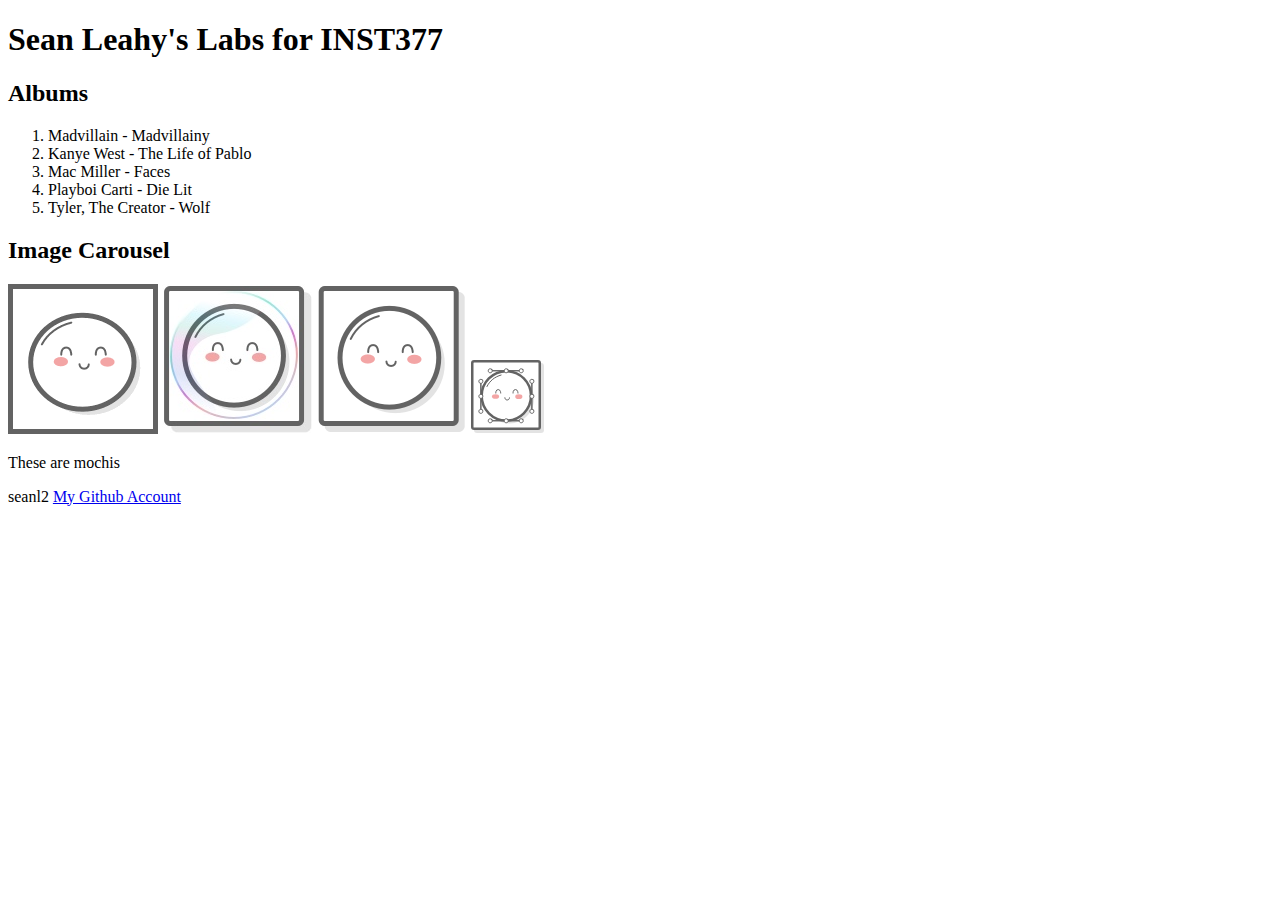
<file: client/lab_1/index.html>
<!DOCTYPE html>
  <html>
    <head>
    </head>
    <body>
      <header><h1>Sean Leahy's Labs for INST377</h1></header>
      <div>
        <div>
          <h2>Albums</h2>
          <ol>
            <li>Madvillain - Madvillainy</li>
            <li>Kanye West - The Life of Pablo</li>
            <li>Mac Miller - Faces</li>
            <li>Playboi Carti - Die Lit</li>
            <li>Tyler, The Creator - Wolf</li>
          </ol>
        </div>
        <h2>Image Carousel</h2>
        <div>
          <img src='images/mochi.gif'/>
          <img src='images/mochi.jpg'/>
          <img src='images/mochi.png'/>
          <img src='images/mochi.svg'/>
        </div>
        <div>
          <p>These are mochis</p>
        </div>
      </div>
      <footer>seanl2
        <a href='https://github.com/seanl2'>My Github Account</a>
      </footer>
    </body>
  </html>
</file>
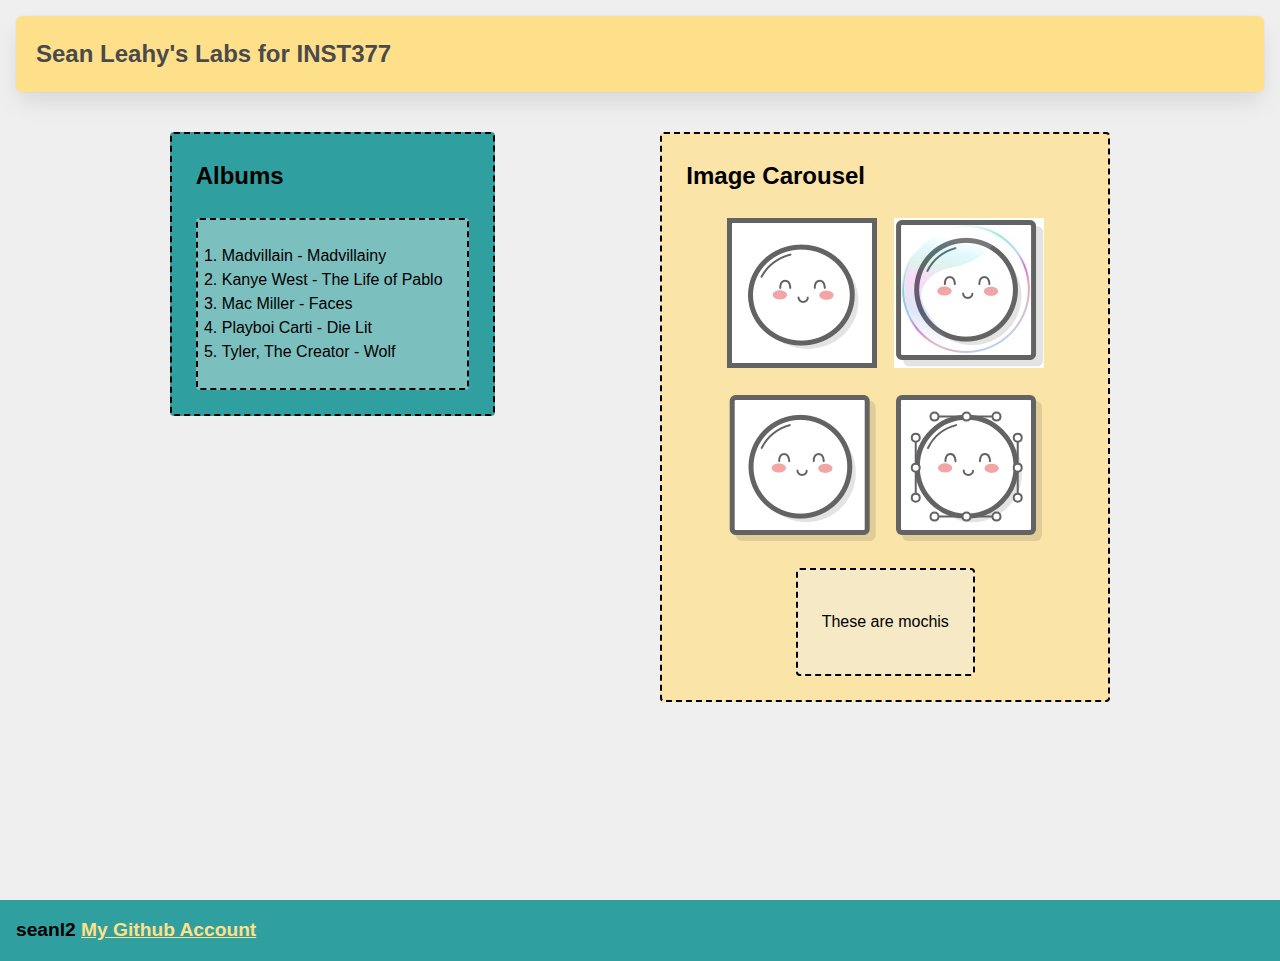
<file: client/lab_2/index.html>
<!DOCTYPE html>
  <html>
    <head>
        <link rel='stylesheet' href='style.css'>
    </head>
    <body>
      <div class="wrapper">
        <header class="header">
          <h1>Sean Leahy's Labs for INST377</h1>
        </header>
        <div class="container">
          <div class="left_section box">
            <h2>Albums</h2>
            <ol class="box">
              <li>Madvillain - Madvillainy</li>
              <li>Kanye West - The Life of Pablo</li>
              <li>Mac Miller - Faces</li>
              <li>Playboi Carti - Die Lit</li>
              <li>Tyler, The Creator - Wolf</li>
            </ol>
          </div>
          <div class="right_section box">
            <h2>Image Carousel</h2>
            <div class="grid">
              <img src='images/mochi.gif' alt='Mochi 1'/>
              <img src='images/mochi.jpg' alt='Mochi 2'/>
              <img src='images/mochi.png' alt='Mochi 3'/>
              <img src='images/mochi.svg' alt='Mochi 4'/>
            </div>
            <div class="box">
              <p>These are mochis</p>
            </div>
          </div>
        </div>
      </div>
      <footer class="footer">seanl2
        <a href='https://github.com/seanl2'>My Github Account</a>
      </footer>
    </body>
  </html>
</file>
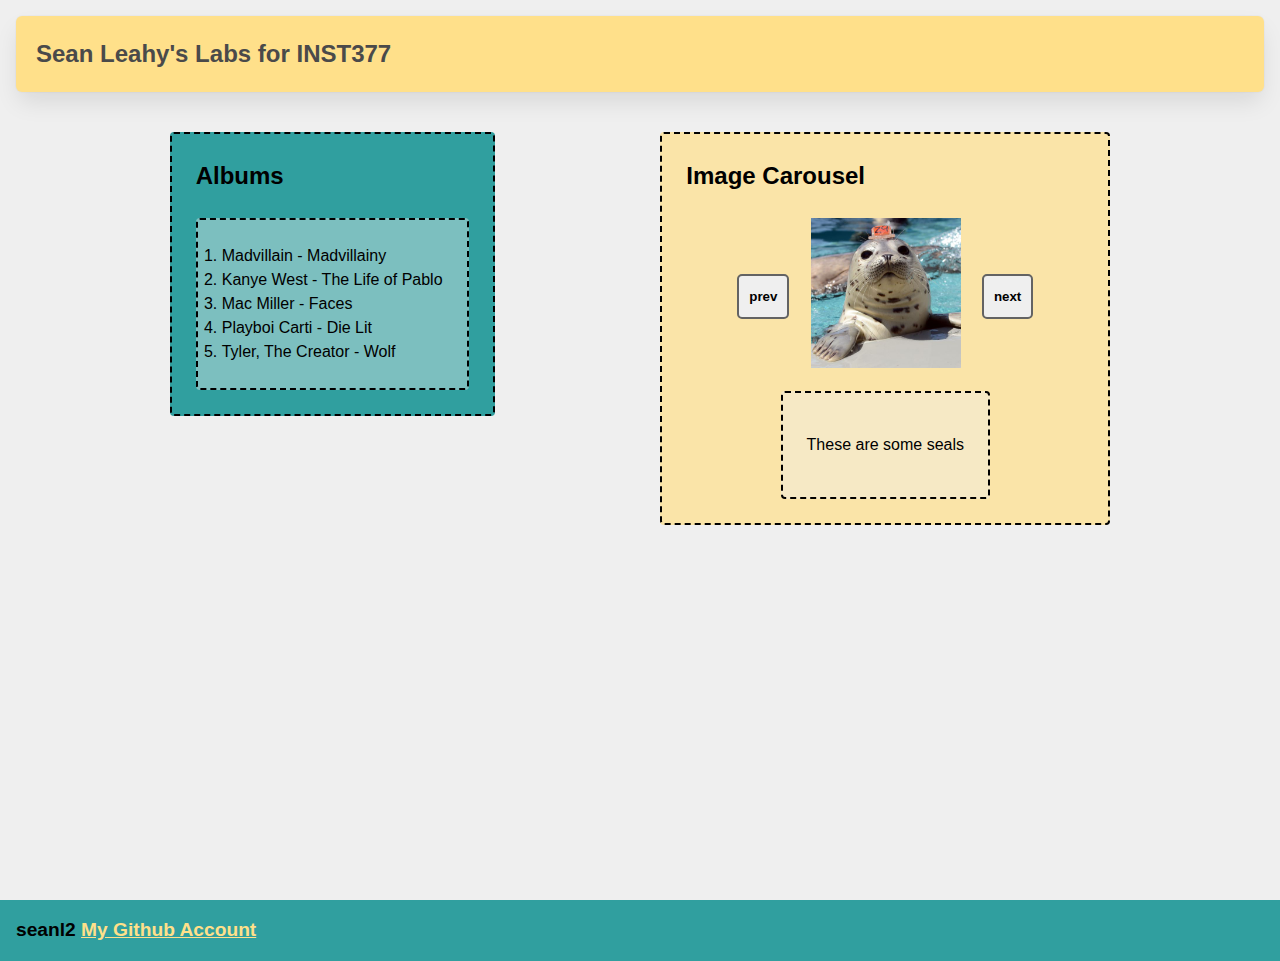
<file: client/lab_3/index.html>
<!DOCTYPE html>
  <html>
    <head>
        <link rel='stylesheet' href='style.css'>
    </head>
    <body>
      <div class="wrapper">
        <header class="header">
          <h1>Sean Leahy's Labs for INST377</h1>
        </header>
        <div class="container">
          <div class="left_section box">
            <h2>Albums</h2>
            <ol class="box">
              <li>Madvillain - Madvillainy</li>
              <li>Kanye West - The Life of Pablo</li>
              <li>Mac Miller - Faces</li>
              <li>Playboi Carti - Die Lit</li>
              <li>Tyler, The Creator - Wolf</li>
            </ol>
          </div>
          <div class="right_section box">
            <h2>Image Carousel</h2>
            <div class="carousel">
                <button class="prev">prev</button>
                <div class="slides">
                    <div class="carousel_item visible"><img id="slide_1" src='images/seal1.jpg' alt='He has a hat'/></div>
                    <div class="carousel_item hidden"><img id="slide_2" src='images/seal2.jpg' alt='Tired seal'/></div>
                    <div class="carousel_item hidden"><img id="slide_3" src='images/seal3.jpg' alt='Seal 3'/></div>
                    <div class="carousel_item hidden"><img id="slide_4" src='images/seal4.jpg' alt='Relaxing seal'/></div>
                </div>
                <button class="next">next</button>
            </div>
            <div class="box">
              <p>These are some seals</p>
            </div>
          </div>
        </div>
      </div>
      <footer class="footer">seanl2
        <a href='https://github.com/seanl2'>My Github Account</a>
      </footer>
      <script src="script.js"></script>
    </body>
  </html>
</file>
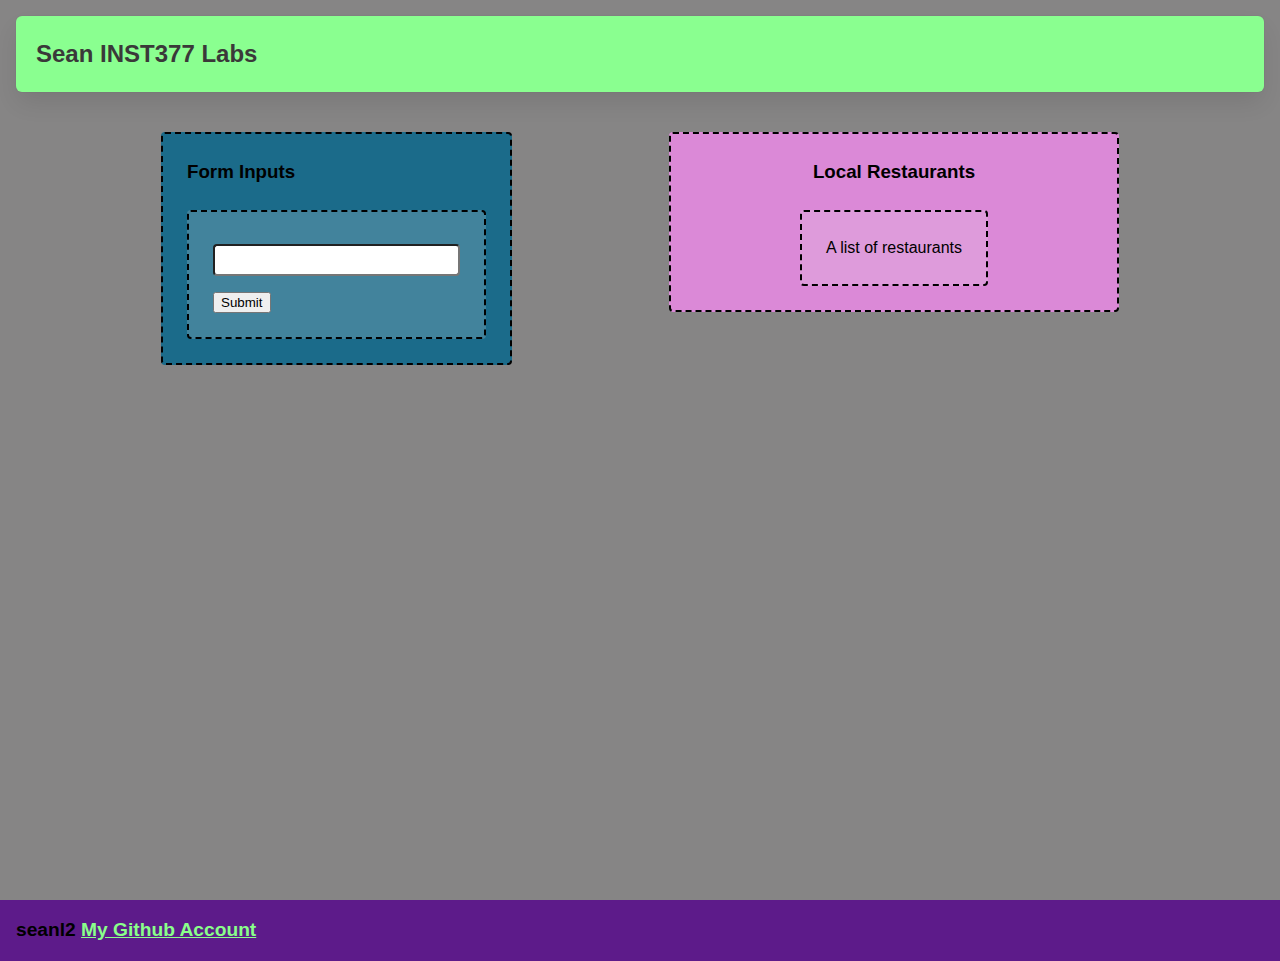
<file: client/lab_4/index.html>
<html lang="en">
<head>
    <meta charset="UTF-8">
    <meta http-equiv="X-UA-Compatible" content="IE=edge">
    <meta name="viewport" content="width=device-width, initial-scale=1.0">
    <title>Sean's Labs for INST377</title>
    <link rel="stylesheet" href="style.css">
</head>
<body>
    <div class="wrapper">
        <header class="header">
            <h1>Sean INST377 Labs</h1>
        </header>
        <div class="container">
            <div class="left_section box">
                <h3>Form Inputs</h3>
                <form action="/api" class="box">
                    <label for="resto"></label>
                    <input type="text" name="resto" id="resto">
                    <button type="submit">Submit</button>
                </form>
            </div>
            <div class="right_section box">
                <h3>Local Restaurants</h3>
                <div class="restaurant_list box">
                    A list of restaurants
                </div>
            </div>
        </div>
    </div>
    <footer class="footer">seanl2
        <a href='https://github.com/seanl2'>My Github Account</a>
    </footer>
</body>
</html>
</file>
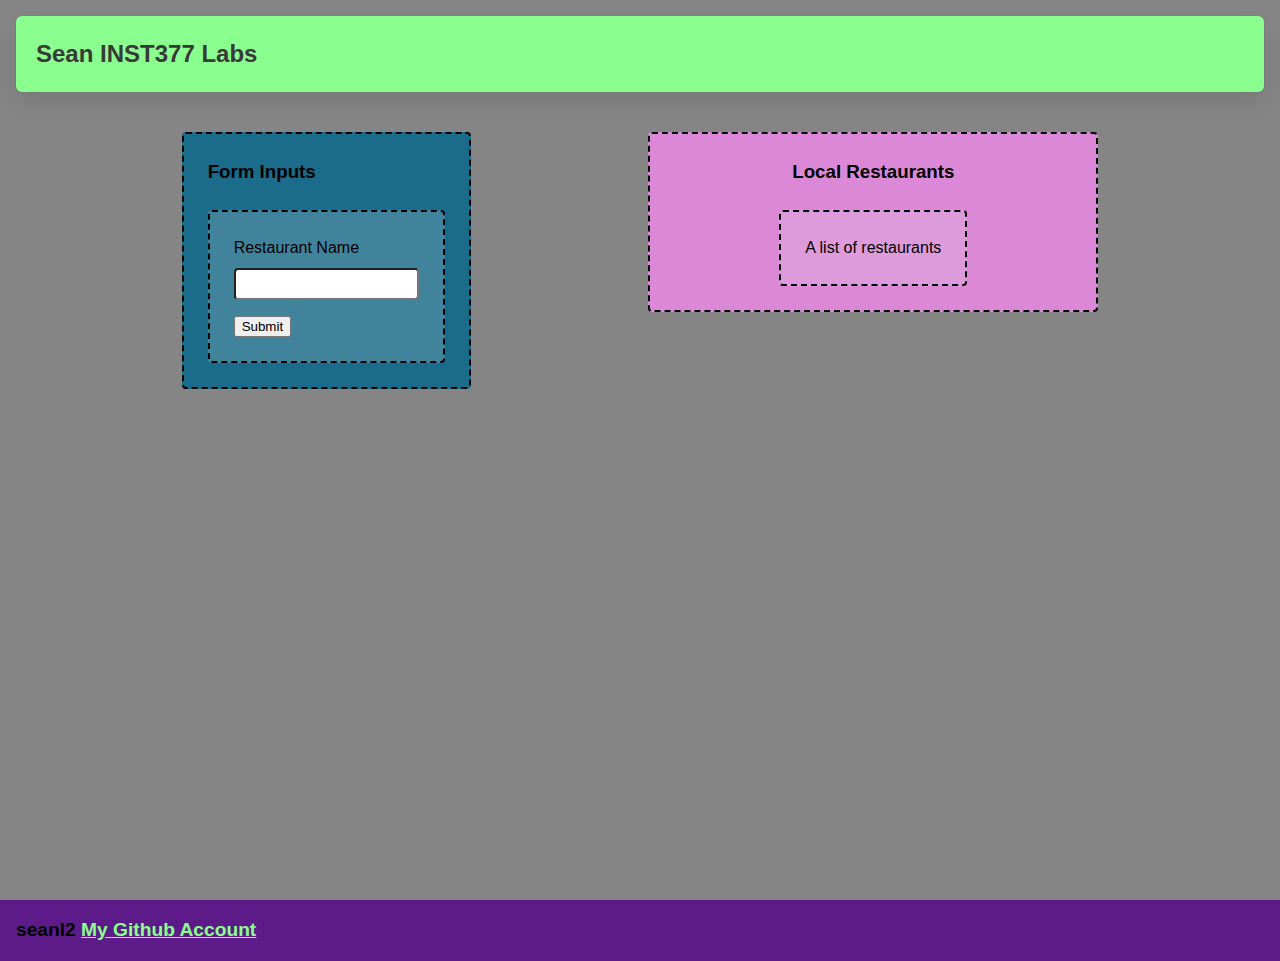
<file: client/lab_5/index.html>
<html lang="en">
    <head>
        <meta charset="UTF-8">
        <meta http-equiv="X-UA-Compatible" content="IE=edge">
        <meta name="viewport" content="width=device-width, initial-scale=1.0">
        <title>Sean's Labs for INST377</title>
        <link rel="stylesheet" href="style.css">
    </head>
    <body>
        <div class="wrapper">
            <header class="header">
                <h1>Sean INST377 Labs</h1>
            </header>
            <div class="container">
                <div class="left_section box">
                    <h3>Form Inputs</h3>
                    <form action="/api" class="box main_form">
                        <div>
                        <label for="resto">Restaurant Name</label>
                        <input type="text" name="resto" id="resto">
                        </div>
                        <button type="submit">Submit</button>
                    </form>
                </div>
                <div class="right_section box">
                    <h3>Local Restaurants</h3>
                    <div class="restaurant_list box">
                        A list of restaurants
                    </div>
                </div>
            </div>
        </div>
        <footer class="footer">seanl2
            <a href='https://github.com/seanl2'>My Github Account</a>
        </footer>
        <script src="./script.js"></script>
    </body>
    </html>
    
<!-- Bring in your successful HTML/CSS from the Flexbox lab -->
<!-- Your page will need a form in it with an 'action' to /api and a single text field with an id/name of "resto" -->
<!-- If you open /routes/apiRoutes and go to line 38 you will find the server side answer to your request! -->

<!-- Temporarily unhook your script.js file from your main index file -->
</file>
<file: client/lab_2/style.css>
* {
  box-sizing: border-box;
}

/* 
  These rules apply to actual HTML elements with no labelling!
  So: they style the tags directly
*/

html {
  background-color: #fff;
  font-size: 16px;
  min-width: 300px;
  overflow-x: hidden;
  overflow-y: scroll;

  /* these are specific to different browsers */
  -moz-osx-font-smoothing: grayscale;
  -webkit-font-smoothing: antialiased;
  text-rendering: optimizeLegibility;
  -webkit-text-size-adjust: 100%;
  -moz-text-size-adjust: 100%;
  text-size-adjust: 100%;
}

body {
  margin: 0;
  padding: 0;

  font-family: ‘Segoe UI’, Candara, ‘Bitstream Vera Sans’, ‘DejaVu Sans’, ‘Bitsream Vera Sans’, ‘Trebuchet MS’, Verdana, ‘Verdana Ref’, sans-serif;
  font-weight: 400;
  line-height: 1.5;
  background-color: rgb(239, 239, 239);
}


a {
  display: inline-block;
  text-decoration: none;
}

h2 {
  margin:0;
  padding:0;
  padding-bottom:1.5rem;
}

form {
  accent-color: hsla(120, 100%, 50%, 0.482);
}

/*
  - These styles use 'class names'
  - You can apply them by using the 'class' attribute on your HTML
  - like this: <div class="wrapper">
  - note that the period vanishes there!
*/


.wrapper {
  min-height: 100vh;
  display: flex;
  flex-direction: column;
  margin: 0;
  flex: 1;
}

.container {
  margin: 0 20px;
  display: flex;
  justify-content: space-evenly;
  align-items: start;
  flex:1;
}

.header {
  padding-top: 1rem;
  padding-left: 1rem;
  padding-right: 1rem;
  padding-bottom: 1.5rem;
}


/*
  This rule implies that the H1 tag lives within another HTML tag
  It "inherits" some rules from the above
  Those rules won't apply to an h1 that's outside a block with the class of 'header'
*/

.header h1 {
  display: block;
  /* this will push other blocks out of the way */

  /* colors */
  background-color: #ffe08a;
  color: #4a4a4a;

  /* shapes */
  border-radius: 6px;
  font-size: 1.5rem;
  padding: 1.25rem;
  margin:0; /* removing the margin on h1 tags means the header pins to the top if we move it around */


  /* box-shadows are fancy */
  box-shadow: 0 0.5em 1em -0.125em rgb(10 10 10 / 10%), 0 0 0 1px rgb(10 10 10 / 2%);
}


/*
  Rules can be combined on a block to apply the 'cascade' in order
  So you can use two classnames in a single class attribute
  like: <div class="box section">

  Rules may combine in unexpected ways - remember that the LAST thing written in this file will have "priority"
  And will be what displays in your client
*/

.box {
  background-color: rgba(239, 239, 239, 0.40);
  border: 2px dashed;
  border-radius: 4px;

  width: fit-content;
  height:fit-content;
  padding: 1.5rem;
  margin: 0 auto;
}

.left_section {
  background-color: rgba(0, 139, 139, 0.8);
  flex: 0 1 auto;
  margin: 1rem;
  padding: 1.5rem;
}

.right_section {
  background-color: rgba(255, 224, 138, 0.7);
  flex: 1 2 auto;
  margin: 1rem;
  align-items: center;
  max-width: 450px;
}

/*
  This block is actually dependent on the "container" block having a flex set on it
  and the "wrapper" block displaying as a flex column with a "vertical height" (vh) of 100.
  That serves to cram the footer to the bottom of the page.
*/

.footer {
  flex-shrink: 0;
  padding: 1rem;
  background-color: rgba(0, 139, 139, 0.8);
  font-size: 1.2rem;
  font-weight: 600;
}

.footer a {
  color: rgba(255, 224, 138, 1);
  text-decoration: underline;
}

/*
  This is an example of a 'pseudoclass'
  In this instance, it says what to do if a mouse hovers over a link
  This is pretty desktop-specific, since there's no hover function on touchscreens
*/
.footer a:hover {
  /* Hue, saturation, luminosity, alpha */
  background-color: hsla(0, 0%, 90%, 0.15);
  /* red, green, blue, alpha */
  color: rgb(246, 169, 93);
  text-decoration: none;
}

.subtitle {
  color: rgba(0, 0, 0, 0.8);
  margin: 0px;
  margin-bottom: 5px;
}


/* Deploy this with images as direct "children" and the images should pop into shape */
.grid {
  display: flex;
  justify-content: space-evenly;
  flex-flow: wrap;
  width: 350px;
  height: 350px;
  margin: 0 auto;
}

.grid img {
  width: 150px;
  height: 150px;
}
</file>
<file: client/lab_3/style.css>
* {
  box-sizing: border-box;
}

/* 
  These rules apply to actual HTML elements with no labelling!
  So: they style the tags directly
*/

html {
  background-color: #fff;
  font-size: 16px;
  min-width: 300px;
  overflow-x: hidden;
  overflow-y: scroll;

  /* these are specific to different browsers */
  -moz-osx-font-smoothing: grayscale;
  -webkit-font-smoothing: antialiased;
  text-rendering: optimizeLegibility;
  -webkit-text-size-adjust: 100%;
  -moz-text-size-adjust: 100%;
  text-size-adjust: 100%;
}

body {
  margin: 0;
  padding: 0;

  font-family: ‘Segoe UI’, Candara, ‘Bitstream Vera Sans’, ‘DejaVu Sans’, ‘Bitsream Vera Sans’, ‘Trebuchet MS’, Verdana, ‘Verdana Ref’, sans-serif;
  font-weight: 400;
  line-height: 1.5;
  background-color: rgb(239, 239, 239);
}


a {
  display: inline-block;
  text-decoration: none;
}

h2 {
  margin:0;
  padding:0;
  padding-bottom:1.5rem;
}

form {
  accent-color: hsla(120, 100%, 50%, 0.482);
}

/*
  - These styles use 'class names'
  - You can apply them by using the 'class' attribute on your HTML
  - like this: <div class="wrapper">
  - note that the period vanishes there!
*/


.wrapper {
  min-height: 100vh;
  display: flex;
  flex-direction: column;
  margin: 0;
  flex: 1;
}

.container {
  margin: 0 20px;
  display: flex;
  justify-content: space-evenly;
  align-items: start;
  flex:1;
}

.header {
  padding-top: 1rem;
  padding-left: 1rem;
  padding-right: 1rem;
  padding-bottom: 1.5rem;
}


/*
  This rule implies that the H1 tag lives within another HTML tag
  It "inherits" some rules from the above
  Those rules won't apply to an h1 that's outside a block with the class of 'header'
*/

.header h1 {
  display: block;
  /* this will push other blocks out of the way */

  /* colors */
  background-color: #ffe08a;
  color: #4a4a4a;

  /* shapes */
  border-radius: 6px;
  font-size: 1.5rem;
  padding: 1.25rem;
  margin:0; /* removing the margin on h1 tags means the header pins to the top if we move */


  /* box-shadows are fancy */
  box-shadow: 0 0.5em 1em -0.125em rgb(10 10 10 / 10%), 0 0 0 1px rgb(10 10 10 / 2%);
}


/*
  Rules can be combined on a block to apply the 'cascade' in order
  So you can use two classnames in a single class attribute
  like: <div class="box section">

  Rules may combine in unexpected ways - remember that the LAST thing written in this file will have "priority"
  And will be what displays in your client
*/

.box {
  background-color: rgba(239, 239, 239, 0.40);
  border: 2px dashed;
  border-radius: 4px;

  width: fit-content;
  height:fit-content;
  padding: 1.5rem;
  margin: 0 auto;
}

.left_section {
  background-color: rgba(0, 139, 139, 0.8);
  flex: 0 1 auto;
  margin: 1rem;
  padding: 1.5rem;
}

.right_section {
  background-color: rgba(255, 224, 138, 0.7);
  flex: 1 2 auto;
  margin: 1rem;
  align-items: center;
  max-width: 450px;
}

/*
  This block is actually dependent on the "container" block having a flex set on it
  and the "wrapper" block displaying as a flex column with a "vertical height" (vh) of 100.
  That serves to cram the footer to the bottom of the page.
*/

.footer {
  flex-shrink: 0;
  padding: 1rem;
  background-color: rgba(0, 139, 139, 0.8);
  font-size: 1.2rem;
  font-weight: 600;
}

.footer a {
  color: rgba(255, 224, 138, 1);
  text-decoration: underline;
}

/*
  This is an example of a 'pseudoclass'
  In this instance, it says what to do if a mouse hovers over a link
  This is pretty desktop-specific, since there's no hover function on touchscreens
*/
.footer a:hover {
  /* Hue, saturation, luminosity, alpha */
  background-color: hsla(0, 0%, 90%, 0.15);
  /* red, green, blue, alpha */
  color: rgb(246, 169, 93);
  text-decoration: none;
}

.subtitle {
  color: rgba(0, 0, 0, 0.8);
  margin: 0px;
  margin-bottom: 5px;
}


/* Deploy this with images as direct "children" and the images should pop into shape */
.grid {
  display: flex;
  justify-content: space-evenly;
  flex-flow: wrap;
  width: 350px;
  height: 350px;
  margin: 0 auto;
}

.grid img {
  width: 150px;
  height: 150px;
}


/* Carousel */
div.carousel {
  max-width: 300px;
  overflow: hidden;
  text-align: center;
  display: flex;
  flex-direction: row;
  align-items: center;
  justify-content: space-between;
  margin: 0 auto;
  margin-bottom: 1rem;
}

.carousel .slides {
  display: flex;
  overflow-x: auto;
  scroll-snap-type: x mandatory;
  scroll-behavior: smooth;
  -webkit-overflow-scrolling: touch;
}

/* .carousel_item, */
.hidden {
  display: none;
}

.visible {
  display: block;
}

.carousel_item img {
  /* 
    Setting width, rather than max-width or min-width,
    means annoying pop-ins won't happen
    but it also means you need to format your images to be compatible
    or they will stretch weird

    - try a tall one and see what happens
    - change the height on a fixed image size and see what happens
    - now make sure that images are _always_ square
    - ... there's a reason crop tools are popular in image editors
   */
  width: 150px; 
}

.prev,
.next {
  border: none;
  margin: 2px;
  text-align: center;
  border-radius: 5px;
  font-weight: bold;
  height: 45px;
  padding: 10px;
  line-height: 0; /* This centers a button's text! */
  border: 2px solid rgb(99,99,99); /* shorthand for how to do a border */
}

.prev:focus,
.next:focus {
  margin: 0;
  /* Pick a good border colour and check out how it works with your buttons */
}

.prev:hover,
.next:hover {
  /* Pick a good background colour for your hover pseudoclass */
}
</file>
<file: client/lab_4/style.css>
* {
  box-sizing: border-box;
}

/* 
  These rules apply to actual HTML elements with no labelling!
  So: they style the tags directly
*/

html {
  background-color: rgba(137, 190, 192, 0.856);
  font-size: 16px;
  min-width: 300px;
  overflow-x: hidden;
  overflow-y: scroll;

  /* these are specific to different browsers */
  -moz-osx-font-smoothing: grayscale;
  -webkit-font-smoothing: antialiased;
  text-rendering: optimizeLegibility;
  -webkit-text-size-adjust: 100%;
  -moz-text-size-adjust: 100%;
  text-size-adjust: 100%;
}

body {
  margin: 0;
  padding: 0;

  font-family: ‘Segoe UI’, Candara, ‘Bitstream Vera Sans’, ‘DejaVu Sans’, ‘Bitsream Vera Sans’, ‘Trebuchet MS’, Verdana, ‘Verdana Ref’, sans-serif;
  font-weight: 400;
  line-height: 1.5;
  background-color: rgb(134, 133, 133);
}


a {
  display: inline-block;
  text-decoration: none;
}

h2, h3 {
  margin:0;
  padding:0;
  padding-bottom:1.5rem;
}

form {
  accent-color: hsla(120, 100%, 50%, 0.482);
}

/*
  - These styles use 'class names'
  - You can apply them by using the 'class' attribute on your HTML
  - like this: <div class="wrapper">
  - note that the period vanishes there!
*/


.wrapper {
  min-height: 100vh;
  display: flex;
  flex-direction: column;
  margin: 0;
  flex: 1;
}

.container {
  margin: 0 20px;
  display: flex;
  justify-content: space-evenly;
  align-items: start;
  flex:1;
}

.header {
  padding-top: 1rem;
  padding-left: 1rem;
  padding-right: 1rem;
  padding-bottom: 1.5rem;
}


/*
  This rule implies that the H1 tag lives within another HTML tag
  It "inherits" some rules from the above
  Those rules won't apply to an h1 that's outside a block with the class of 'header'
*/

.header h1 {
  display: block;
  /* this will push other blocks out of the way */

  /* colors */
  background-color: #8aff90;
  color: #3a3939;

  /* shapes */
  border-radius: 6px;
  font-size: 1.5rem;
  padding: 1.25rem;
  margin:0; /* removing the margin on h1 tags means the header pins to the top if we move */


  /* box-shadows are fancy */
  box-shadow: 0 0.5em 1em -0.125em rgb(10 10 10 / 10%), 0 0 0 1px rgb(10 10 10 / 2%);
}


/*
  Rules can be combined on a block to apply the 'cascade' in order
  So you can use two classnames in a single class attribute
  like: <div class="box section">

  Rules may combine in unexpected ways - remember that the LAST thing written in this file will have "priority"
  And will be what displays in your client
*/

.box {
  background-color: rgba(239, 239, 239, 0.185);
  border: 2px dashed;
  border-radius: 4px;

  width: fit-content;
  height:fit-content;
  padding: 1.5rem;
  margin: 0 auto;
}

.left_section {
  background-color: rgba(0, 100, 139, 0.8);
  flex: 0 1 auto;
  margin: 1rem;
  padding: 1.5rem;
}

.right_section {
  background-color: rgba(255, 138, 249, 0.7);
  flex: 1 2 auto;
  margin: 1rem;
  align-items: center;
  max-width: 450px;
  justify-content: center;
  display: flex;
  flex-direction: column;
}

/*
  This block is actually dependent on the "container" block having a flex set on it
  and the "wrapper" block displaying as a flex column with a "vertical height" (vh) of 100.
  That serves to cram the footer to the bottom of the page.
*/

.footer {
  flex-shrink: 0;
  padding: 1rem;
  background-color: rgba(83, 0, 139, 0.8);
  font-size: 1.2rem;
  font-weight: 600;
}

.footer a {
  color: rgb(138, 255, 138);
  text-decoration: underline;
}

/*
  This is an example of a 'pseudoclass'
  In this instance, it says what to do if a mouse hovers over a link
  This is pretty desktop-specific, since there's no hover function on touchscreens
*/
.footer a:hover {
  /* Hue, saturation, luminosity, alpha */
  background-color: hsla(0, 0%, 90%, 0.15);
  /* red, green, blue, alpha */
  color: rgb(154, 246, 93);
  text-decoration: none;
}

.subtitle {
  color: rgba(0, 0, 0, 0.8);
  margin: 0px;
  margin-bottom: 5px;
}


/* Deploy this with images as direct "children" and the images should pop into shape */
.grid {
  display: flex;
  justify-content: space-evenly;
  flex-flow: wrap;
  width: 350px;
  height: 350px;
  margin: 0 auto;
}

.grid img {
  width: 150px;
  height: 150px;
}


/* Carousel */
div.carousel {
  max-width: 300px;
  overflow: hidden;
  text-align: center;
  display: flex;
  flex-direction: row;
  align-items: center;
  justify-content: space-between;
  margin: 0 auto;
  margin-bottom: 1rem;
}

.carousel .slides {
  display: flex;
  overflow-x: auto;
  scroll-snap-type: x mandatory;
  scroll-behavior: smooth;
  -webkit-overflow-scrolling: touch;
}

/* .carousel_item, */
.hidden {
  display: none;
}

.visible {
  display: block;
}

.carousel_item img {
  /* 
    Setting width, rather than max-width or min-width,
    means annoying pop-ins won't happen
    but it also means you need to format your images to be compatible
    or they will stretch weird

    - try a tall one and see what happens
    - change the height on a fixed image size and see what happens
    - now make sure that images are _always_ square
    - ... there's a reason crop tools are popular in image editors
   */
  width: 150px; 
}

.prev,
.next {
  border: none;
  margin: 2px;
  text-align: center;
  border-radius: 5px;
  font-weight: bold;
  height: 45px;
  padding: 10px;
  line-height: 0; /* This centers a button's text! */
  border: 2px solid rgb(99,99,99); /* shorthand for how to do a border */
}

.prev:focus,
.next:focus {
  margin: 0;
  /* Pick a good border colour and check out how it works with your buttons */
}

.prev:hover,
.next:hover {
  /* Pick a good background colour for your hover pseudoclass */
}

/*
Form Styles
*/

form input {
    /* This is a hack to make sure our boxes line up with one another nicely */
    width: 100%;
    width: -moz-available;          /* WebKit-based browsers will ignore this. */
    width: -webkit-fill-available;  /* Mozilla-based browsers will ignore this. */
    width: fill-available;

    /* here we are setting white space correctly */
    margin-bottom: 1rem;
    height: 2rem;
    border-radius: 4px;
  }

form label {
  width: 100%;
  width: -moz-available;          /* WebKit-based browsers will ignore this. */
  width: -webkit-fill-available;  /* Mozilla-based browsers will ignore this. */
  width: fill-available;
  align-items: flex-start;

  display: block; /* this turns the label text into a box we can set margins on */
  margin-bottom: 0.5rem;
}

/* How To Write A Media Query For Small Screens */

@media only screen and (max-width: 736px){
    /* Rules in here will only apply when a screen is the correct size */
    /* check it out by using your developer tools to shrink your screen-size */
    .container {
      background-color: rgba(116, 8, 204, 0.65);
      flex-direction: column;
      justify-content: center;
      align-items: center;
    }
}
</file>
<file: client/lab_5/style.css>
* {
    box-sizing: border-box;
  }
  
  /* 
    These rules apply to actual HTML elements with no labelling!
    So: they style the tags directly
  */
  
  html {
    background-color: rgba(137, 190, 192, 0.856);
    font-size: 16px;
    min-width: 300px;
    overflow-x: hidden;
    overflow-y: scroll;
  
    /* these are specific to different browsers */
    -moz-osx-font-smoothing: grayscale;
    -webkit-font-smoothing: antialiased;
    text-rendering: optimizeLegibility;
    -webkit-text-size-adjust: 100%;
    -moz-text-size-adjust: 100%;
    text-size-adjust: 100%;
  }
  
  body {
    margin: 0;
    padding: 0;
  
    font-family: ‘Segoe UI’, Candara, ‘Bitstream Vera Sans’, ‘DejaVu Sans’, ‘Bitsream Vera Sans’, ‘Trebuchet MS’, Verdana, ‘Verdana Ref’, sans-serif;
    font-weight: 400;
    line-height: 1.5;
    background-color: rgb(134, 133, 133);
  }
  
  
  a {
    display: inline-block;
    text-decoration: none;
  }
  
  h2, h3 {
    margin:0;
    padding:0;
    padding-bottom:1.5rem;
  }
  
  form {
    accent-color: hsla(120, 100%, 50%, 0.482);
  }
  
  /*
    - These styles use 'class names'
    - You can apply them by using the 'class' attribute on your HTML
    - like this: <div class="wrapper">
    - note that the period vanishes there!
  */
  
  
  .wrapper {
    min-height: 100vh;
    display: flex;
    flex-direction: column;
    margin: 0;
    flex: 1;
  }
  
  .container {
    margin: 0 20px;
    display: flex;
    justify-content: space-evenly;
    align-items: start;
    flex:1;
  }
  
  .header {
    padding-top: 1rem;
    padding-left: 1rem;
    padding-right: 1rem;
    padding-bottom: 1.5rem;
  }
  
  
  /*
    This rule implies that the H1 tag lives within another HTML tag
    It "inherits" some rules from the above
    Those rules won't apply to an h1 that's outside a block with the class of 'header'
  */
  
  .header h1 {
    display: block;
    /* this will push other blocks out of the way */
  
    /* colors */
    background-color: #8aff90;
    color: #3a3939;
  
    /* shapes */
    border-radius: 6px;
    font-size: 1.5rem;
    padding: 1.25rem;
    margin:0; /* removing the margin on h1 tags means the header pins to the top if we move */
  
  
    /* box-shadows are fancy */
    box-shadow: 0 0.5em 1em -0.125em rgb(10 10 10 / 10%), 0 0 0 1px rgb(10 10 10 / 2%);
  }
  
  
  /*
    Rules can be combined on a block to apply the 'cascade' in order
    So you can use two classnames in a single class attribute
    like: <div class="box section">
  
    Rules may combine in unexpected ways - remember that the LAST thing written in this file will have "priority"
    And will be what displays in your client
  */
  
  .box {
    background-color: rgba(239, 239, 239, 0.185);
    border: 2px dashed;
    border-radius: 4px;
  
    width: fit-content;
    height:fit-content;
    padding: 1.5rem;
    margin: 0 auto;
  }
  
  .left_section {
    background-color: rgba(0, 100, 139, 0.8);
    flex: 0 1 auto;
    margin: 1rem;
    padding: 1.5rem;
  }
  
  .right_section {
    background-color: rgba(255, 138, 249, 0.7);
    flex: 1 2 auto;
    margin: 1rem;
    align-items: center;
    max-width: 450px;
    justify-content: center;
    display: flex;
    flex-direction: column;
  }
  
  /*
    This block is actually dependent on the "container" block having a flex set on it
    and the "wrapper" block displaying as a flex column with a "vertical height" (vh) of 100.
    That serves to cram the footer to the bottom of the page.
  */
  
  .footer {
    flex-shrink: 0;
    padding: 1rem;
    background-color: rgba(83, 0, 139, 0.8);
    font-size: 1.2rem;
    font-weight: 600;
  }
  
  .footer a {
    color: rgb(138, 255, 138);
    text-decoration: underline;
  }
  
  /*
    This is an example of a 'pseudoclass'
    In this instance, it says what to do if a mouse hovers over a link
    This is pretty desktop-specific, since there's no hover function on touchscreens
  */
  .footer a:hover {
    /* Hue, saturation, luminosity, alpha */
    background-color: hsla(0, 0%, 90%, 0.15);
    /* red, green, blue, alpha */
    color: rgb(154, 246, 93);
    text-decoration: none;
  }
  
  .subtitle {
    color: rgba(0, 0, 0, 0.8);
    margin: 0px;
    margin-bottom: 5px;
  }
  
  
  /* Deploy this with images as direct "children" and the images should pop into shape */
  .grid {
    display: flex;
    justify-content: space-evenly;
    flex-flow: wrap;
    width: 350px;
    height: 350px;
    margin: 0 auto;
  }
  
  .grid img {
    width: 150px;
    height: 150px;
  }
  
  
  /* Carousel */
  div.carousel {
    max-width: 300px;
    overflow: hidden;
    text-align: center;
    display: flex;
    flex-direction: row;
    align-items: center;
    justify-content: space-between;
    margin: 0 auto;
    margin-bottom: 1rem;
  }
  
  .carousel .slides {
    display: flex;
    overflow-x: auto;
    scroll-snap-type: x mandatory;
    scroll-behavior: smooth;
    -webkit-overflow-scrolling: touch;
  }
  
  /* .carousel_item, */
  .hidden {
    display: none;
  }
  
  .visible {
    display: block;
  }
  
  .carousel_item img {
    /* 
      Setting width, rather than max-width or min-width,
      means annoying pop-ins won't happen
      but it also means you need to format your images to be compatible
      or they will stretch weird
  
      - try a tall one and see what happens
      - change the height on a fixed image size and see what happens
      - now make sure that images are _always_ square
      - ... there's a reason crop tools are popular in image editors
     */
    width: 150px; 
  }
  
  .prev,
  .next {
    border: none;
    margin: 2px;
    text-align: center;
    border-radius: 5px;
    font-weight: bold;
    height: 45px;
    padding: 10px;
    line-height: 0; /* This centers a button's text! */
    border: 2px solid rgb(99,99,99); /* shorthand for how to do a border */
  }
  
  .prev:focus,
  .next:focus {
    margin: 0;
    /* Pick a good border colour and check out how it works with your buttons */
  }
  
  .prev:hover,
  .next:hover {
    /* Pick a good background colour for your hover pseudoclass */
  }
  
  /*
  Form Styles
  */
  
  form input {
      /* This is a hack to make sure our boxes line up with one another nicely */
      width: 100%;
      width: -moz-available;          /* WebKit-based browsers will ignore this. */
      width: -webkit-fill-available;  /* Mozilla-based browsers will ignore this. */
      width: fill-available;
  
      /* here we are setting white space correctly */
      margin-bottom: 1rem;
      height: 2rem;
      border-radius: 4px;
    }
  
  form label {
    width: 100%;
    width: -moz-available;          /* WebKit-based browsers will ignore this. */
    width: -webkit-fill-available;  /* Mozilla-based browsers will ignore this. */
    width: fill-available;
    align-items: flex-start;
  
    display: block; /* this turns the label text into a box we can set margins on */
    margin-bottom: 0.5rem;
  }
  
  /* How To Write A Media Query For Small Screens */
  
  @media only screen and (max-width: 736px){
      /* Rules in here will only apply when a screen is the correct size */
      /* check it out by using your developer tools to shrink your screen-size */
      .container {
        background-color: rgba(116, 8, 204, 0.65);
        flex-direction: column;
        justify-content: center;
        align-items: center;
      }
  }

/* CSS instructions for Lab 5 */
/* Bring in your successful CSS from week 4 */
/* In your #map rule, set map to display:none; to temporarily hide your map box */
</file>
